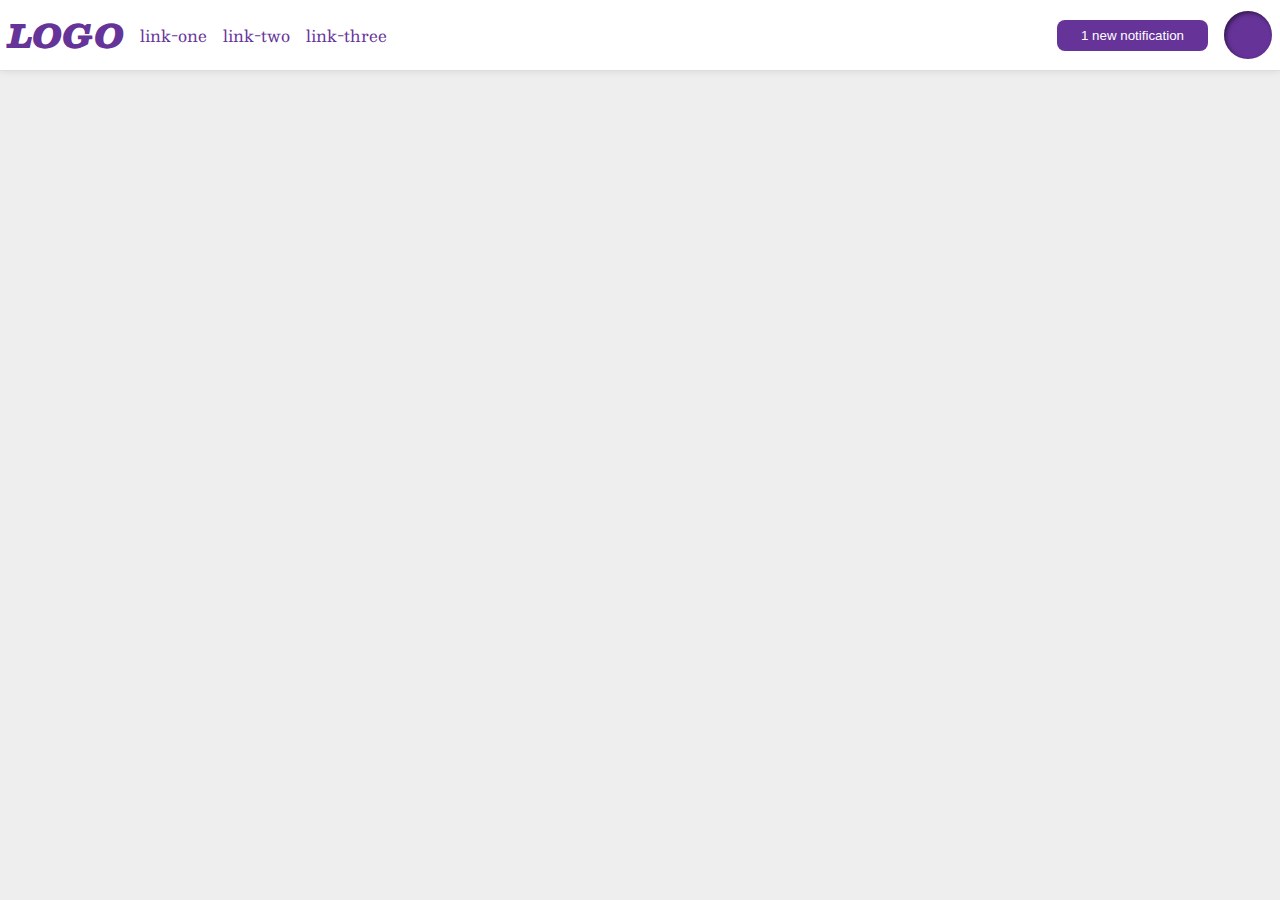
<file: foundations/flex/03-flex-header-2/index.html>
<!DOCTYPE html>
<html lang="en">
  <head>
    <meta charset="UTF-8">
    <meta http-equiv="X-UA-Compatible" content="IE=edge">
    <meta name="viewport" content="width=device-width, initial-scale=1.0">
    <title>Flex Header 2</title>
    <link rel="stylesheet" href="style.css">
  </head>
  <body>
    <div class="header">
      
      <div class="left">
        <div class="logo">
          LOGO
        </div>
        <ul class="links">
          <li><a href="https://google.com">link-one</a></li>
          <li><a href="https://google.com">link-two</a></li>
          <li><a href="https://google.com">link-three</a></li>
        </ul>
      </div>
    
      <div class="right">
        <button class="notifications">
          1 new notification
        </button>
        <div class="profile-image"></div>
      </div>

    </div>
  </body>
</html>
</file>
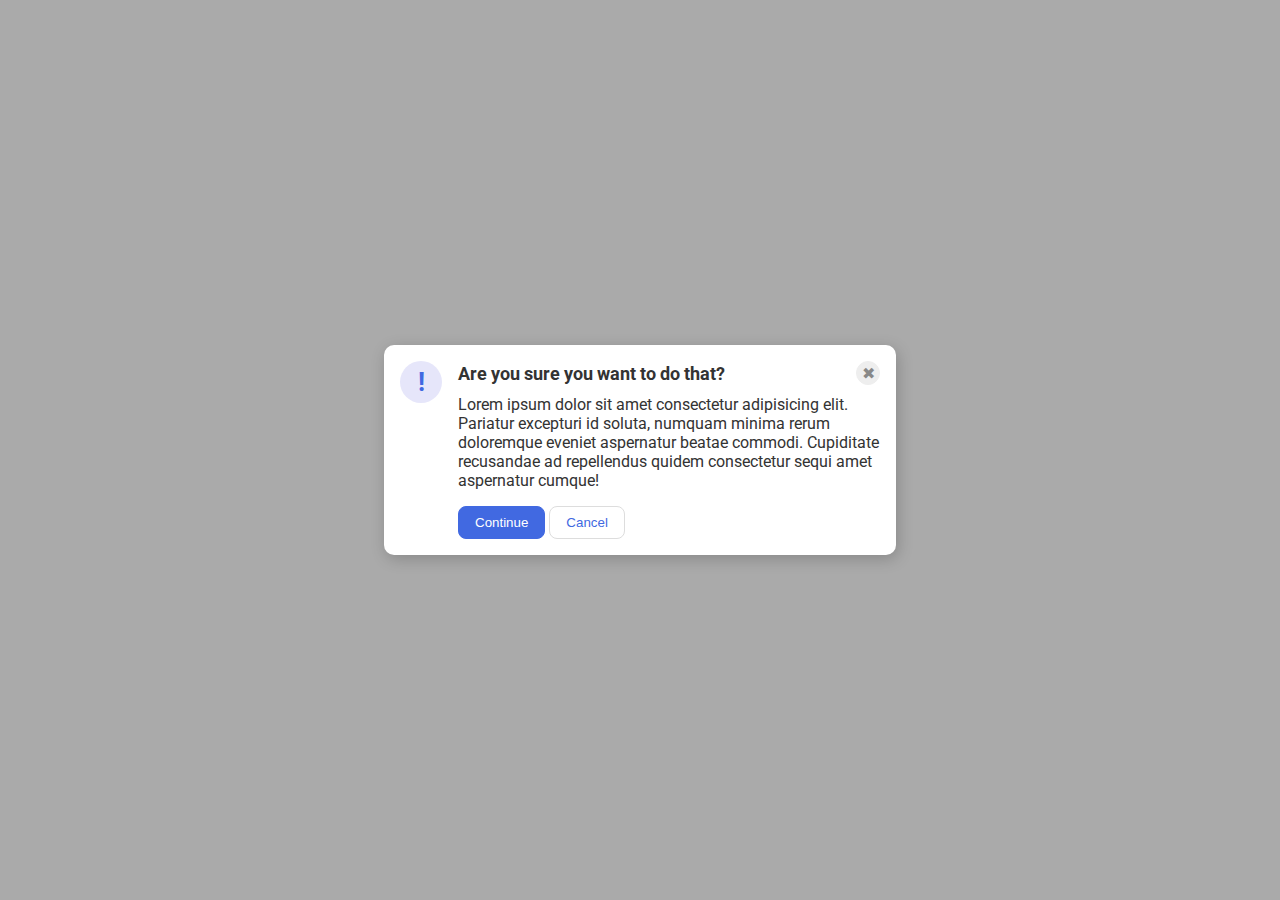
<file: foundations/flex/05-flex-modal/index.html>
<!DOCTYPE html>
<html lang="en">
  <head>
    <meta charset="UTF-8">
    <meta http-equiv="X-UA-Compatible" content="IE=edge">
    <meta name="viewport" content="width=device-width, initial-scale=1.0">
    <link rel="stylesheet" href="style.css">
    <title>Modal</title>
  </head>
  <body>
    <div class="modal">
      <div class="icon">!</div>
      <div class="container-text">
        <div class="container-head">
          <div class="header">Are you sure you want to do that?</div>
          <button class="close-button">✖</button>
        </div>
        <div class="text">Lorem ipsum dolor sit amet consectetur adipisicing elit. Pariatur excepturi id soluta, numquam minima rerum doloremque eveniet aspernatur beatae commodi. Cupiditate recusandae ad repellendus quidem consectetur sequi amet aspernatur cumque!</div>
        
        <button class="continue">Continue</button>
        <button class="cancel">Cancel</button>
      </div>
    </div>
  </body>
</html>
</file>
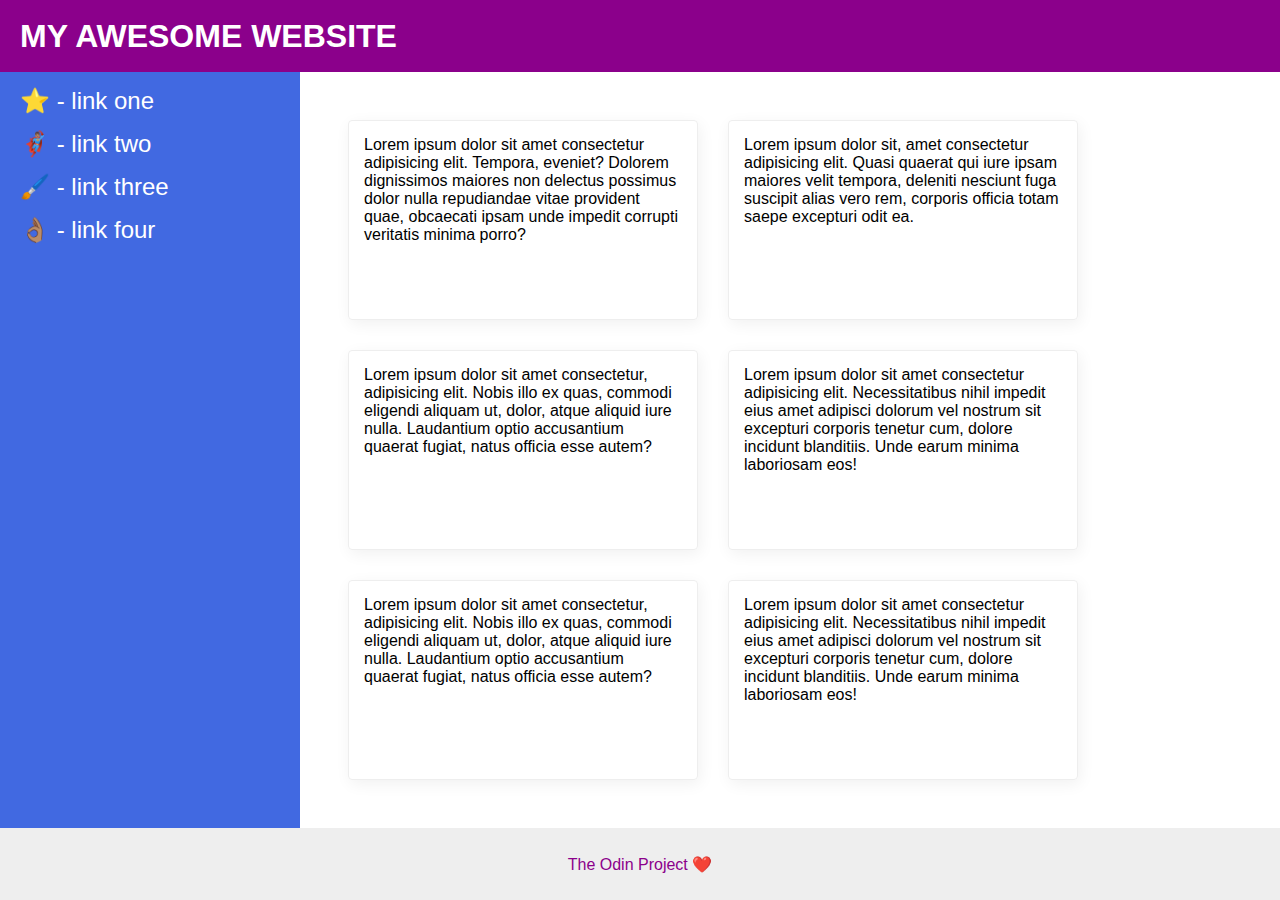
<file: foundations/flex/07-flex-layout-2/index.html>
<!DOCTYPE html>
<html lang="en">
  <head>
    <meta charset="UTF-8">
    <meta http-equiv="X-UA-Compatible" content="IE=edge">
    <meta name="viewport" content="width=device-width, initial-scale=1.0">
    <title>The Holy Grail</title>
    <link rel="stylesheet" href="style.css">
  </head>
  <body>
    <main class="main-layout">
      <div class="header">
        MY AWESOME WEBSITE
      </div>
      
      <div class="content">
        <div class="sidebar">
          <ul>
            <li><a href="#">⭐ - link one</a></li>
            <li><a href="#">🦸🏽‍♂️ - link two</a></li>
            <li><a href="#">🖌️ - link three</a></li>
            <li><a href="#">👌🏽 - link four</a></li>
          </ul>
        </div>
        <div class="cards">
          <div class="card">
            Lorem ipsum dolor sit amet consectetur adipisicing elit. Tempora, eveniet? Dolorem dignissimos maiores non delectus possimus dolor nulla repudiandae vitae provident quae, obcaecati ipsam unde impedit corrupti veritatis minima porro?
          </div>
          <div class="card">
            Lorem ipsum dolor sit, amet consectetur adipisicing elit. Quasi quaerat qui iure ipsam maiores velit tempora, deleniti nesciunt fuga suscipit alias vero rem, corporis officia totam saepe excepturi odit ea.
          </div>
          <div class="card">
            Lorem ipsum dolor sit amet consectetur, adipisicing elit. Nobis illo ex quas, commodi eligendi aliquam ut, dolor, atque aliquid iure nulla. Laudantium optio accusantium quaerat fugiat, natus officia esse autem?
          </div>
          <div class="card">
            Lorem ipsum dolor sit amet consectetur adipisicing elit. Necessitatibus nihil impedit eius amet adipisci dolorum vel nostrum sit excepturi corporis tenetur cum, dolore incidunt blanditiis. Unde earum minima laboriosam eos!
          </div>
          <div class="card">
            Lorem ipsum dolor sit amet consectetur, adipisicing elit. Nobis illo ex quas, commodi eligendi aliquam ut, dolor, atque aliquid iure nulla. Laudantium optio accusantium quaerat fugiat, natus officia esse autem?
          </div>
          <div class="card">
            Lorem ipsum dolor sit amet consectetur adipisicing elit. Necessitatibus nihil impedit eius amet adipisci dolorum vel nostrum sit excepturi corporis tenetur cum, dolore incidunt blanditiis. Unde earum minima laboriosam eos!
          </div>
        </div>
      </div>
      <div class="footer">
        The Odin Project ❤️
      </div>
    </main>
  </body>
</html>
</file>
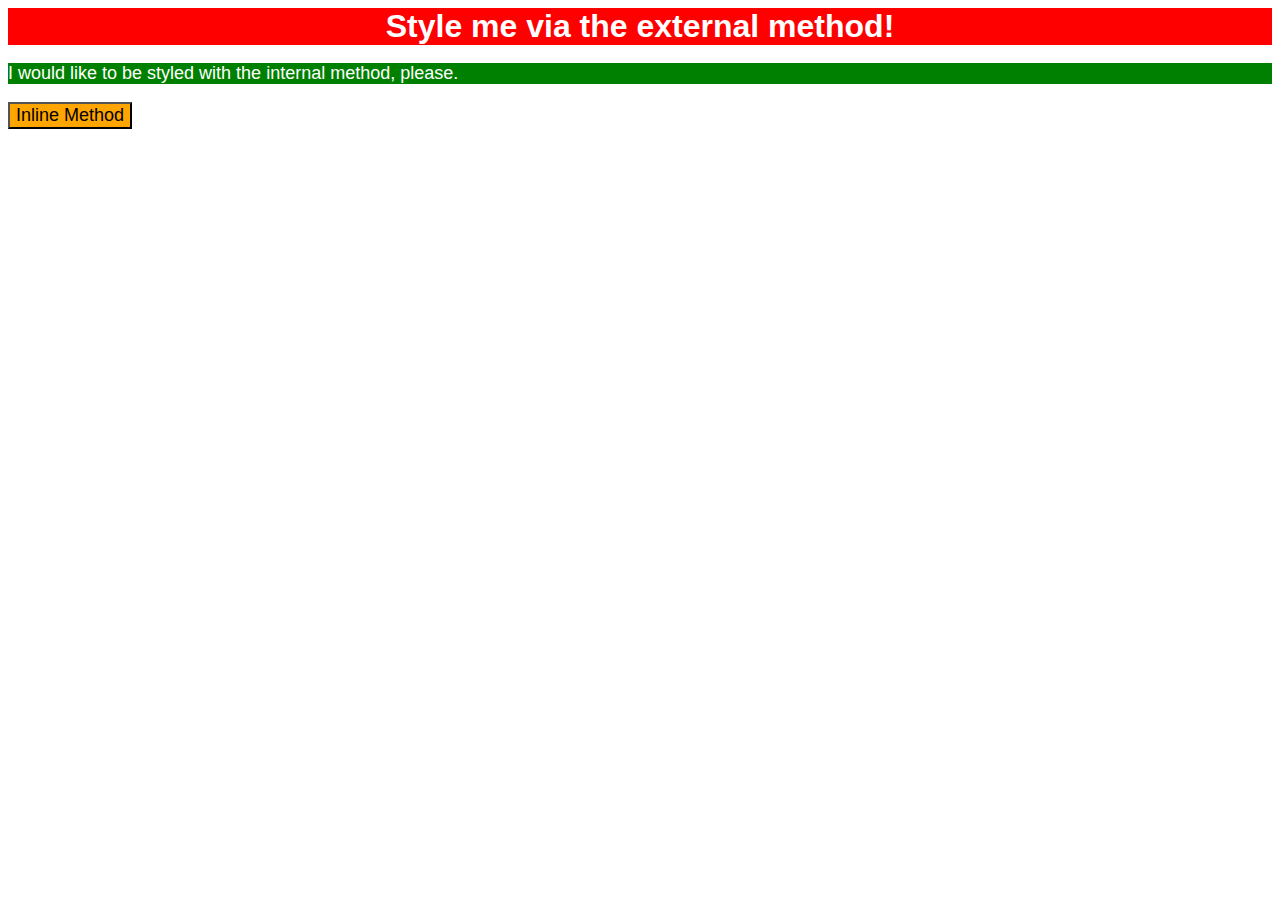
<file: foundations/intro-to-css/01-css-methods/index.html>
<!DOCTYPE html>
<html lang="en">
  <head>
    <meta charset="UTF-8">
    <meta http-equiv="X-UA-Compatible" content="IE=edge">
    <meta name="viewport" content="width=device-width, initial-scale=1.0">
    <title>Methods for Adding CSS</title>
    <link rel="stylesheet" href="styles.css">
    <style>
      p {
        background-color: green;
        color: white;
        font-size: 18px;
      }
    </style>
  </head>
  <body>
    <div>Style me via the external method!</div>
    <p>I would like to be styled with the internal method, please.</p>
    <button style="background-color: orange; font-size: 18px;">Inline Method</button>
  </body>
</html>
</file>
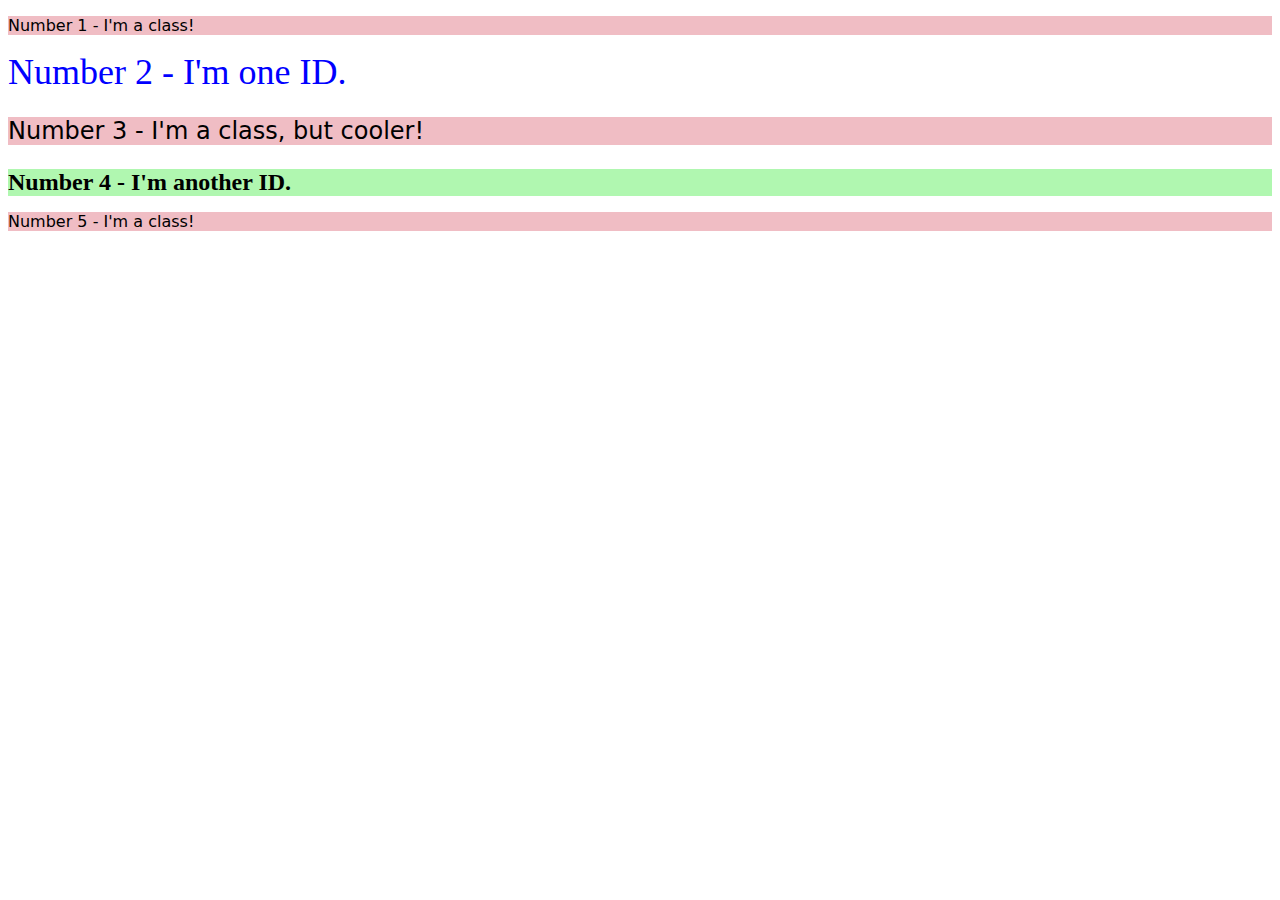
<file: foundations/intro-to-css/02-class-id-selectors/index.html>
<!DOCTYPE html>
<html lang="en">
  <head>
    <meta charset="UTF-8">
    <meta http-equiv="X-UA-Compatible" content="IE=edge">
    <meta name="viewport" content="width=device-width, initial-scale=1.0">
    <title>Class and ID Selectors</title>
    <link rel="stylesheet" href="style.css">
  </head>
  <body>
    <p class="fondo-rosa">Number 1 - I'm a class!</p>
    <div id="texto">Number 2 - I'm one ID.</div>
    <p class="fondo-rosa tamanio-texto">Number 3 - I'm a class, but cooler!</p>
    <div id="fondo-texto">Number 4 - I'm another ID.</div>
    <p class="fondo-rosa">Number 5 - I'm a class!</p>
  </body>
</html>
</file>
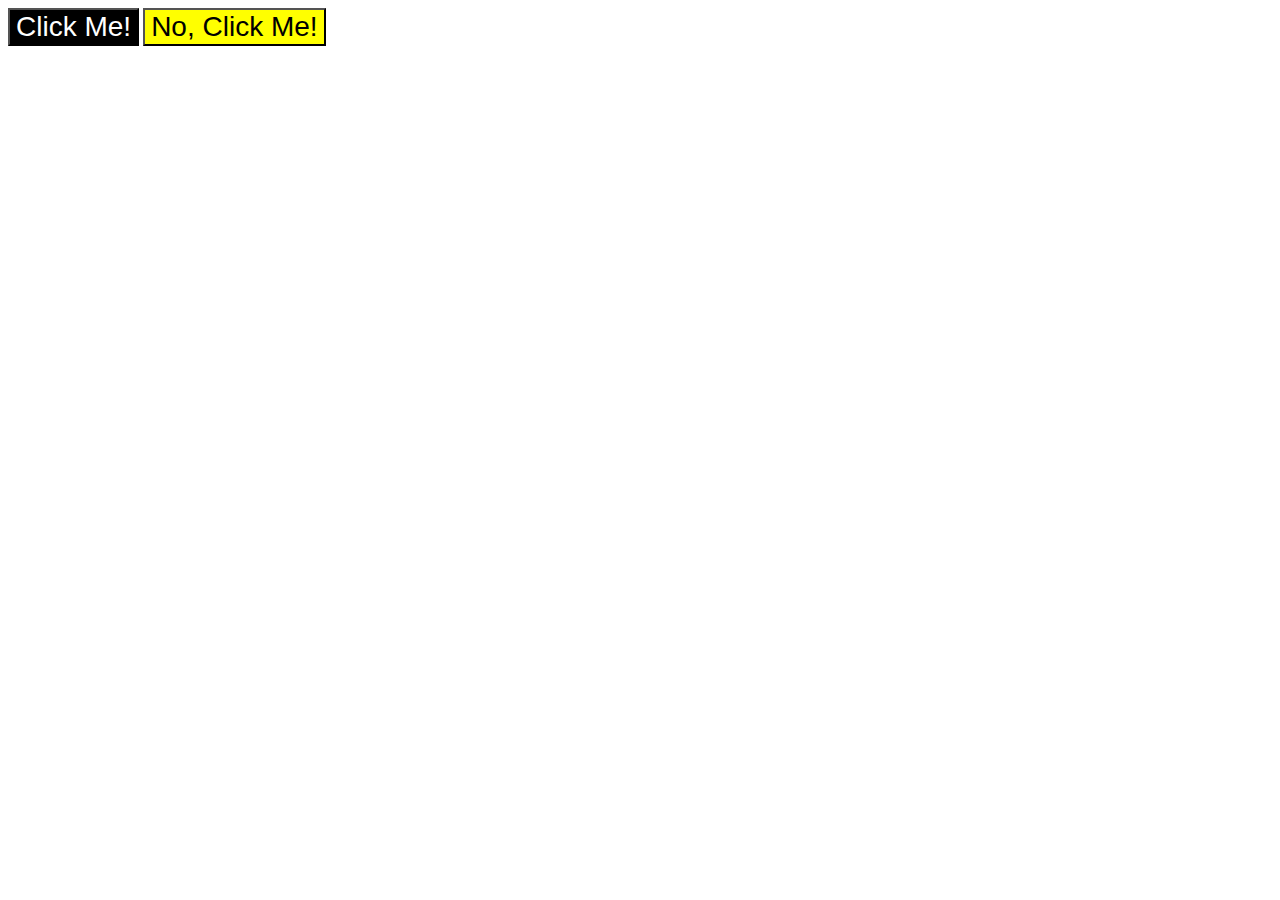
<file: foundations/intro-to-css/03-grouping-selectors/index.html>
<!DOCTYPE html>
<html lang="en">
  <head>
    <meta charset="UTF-8">
    <meta http-equiv="X-UA-Compatible" content="IE=edge">
    <meta name="viewport" content="width=device-width, initial-scale=1.0">
    <title>Grouping Selectors</title>
    <link rel="stylesheet" href="style.css">
  </head>
  <body>
    <button class="btn1">Click Me!</button>
    <button class="btn2">No, Click Me!</button>
  </body>
</html>
</file>
<file: foundations/flex/03-flex-header-2/style.css>
/* this is some magical font-importing.  
you'll learn about it later. */
@import url('https://fonts.googleapis.com/css2?family=Besley:ital,wght@0,400;1,900&display=swap');

body {
  margin: 0;
  background: #eee;
  font-family: Besley, serif;
}

.header {
  background: white;
  border-bottom: 1px solid #ddd;
  box-shadow: 0 0 8px rgba(0,0,0,.1);
  display: flex;
  justify-content: space-between;
  padding: 8px;
}

.left, .right {
  display: flex;
  align-items: center;
  gap: 16px;
}
.profile-image {
  background: rebeccapurple;
  box-shadow: inset 2px 2px 4px rgba(0,0,0,.5);
  border-radius: 50%;
  width: 48px;
  height: 48px;
}

.logo {
  color: rebeccapurple;
  font-size: 32px;
  font-weight: 900;
  font-style: italic;
}

button {
  border: none;
  border-radius: 8px;
  background: rebeccapurple;
  color: white;
  padding: 8px 24px;
}

a {
  /* this removes the line under our links */
  text-decoration: none;
  color: rebeccapurple;
}

ul {
  list-style-type: none;
  margin: 0;
  padding: 0;
  display: flex;
  gap: 16px;
}
</file>
<file: foundations/flex/05-flex-modal/style.css>
@import url('https://fonts.googleapis.com/css2?family=Roboto:wght@400;700&display=swap');

html, body {
  height: 100%;
}

body {
  font-family: Roboto, sans-serif;
  margin: 0;
  background: #aaa;
  color: #333;
  /* I'll give you this one for free lol */
  display: flex;
  align-items: center;
  justify-content: center;
}

.modal {
  background: white;
  width: 480px;
  border-radius: 10px;
  box-shadow: 2px 4px 16px rgba(0,0,0,.2);
  display: flex;
  padding: 16px;
  gap: 16px;
}

.icon {
  color: royalblue;
  font-size: 26px;
  font-weight: 700;
  background: lavender;
  width: 42px;
  height: 42px;
  border-radius: 50%;
  display: flex;
  align-items: center;
  justify-content: center;
  flex-shrink: 0;
}

.container-head {
  display: flex;
  align-items: center;
  justify-content: space-between;
  margin-bottom: 10px;
  font-weight: 700;
  font-size: 18px;
}

.close-button {
  background: #eee;
  border-radius: 50%;
  color: #888;
  font-weight: 400;
  font-size: 16px;
  height: 24px;
  width: 24px;
  display: flex;
  align-items: center;
  justify-content: center;
  border: 1px solid #eee;
  padding: 0;
}

button {
  cursor: pointer;
  padding: 8px 16px;
  border-radius: 8px;
}

button.continue {
  background: royalblue;
  border: 1px solid royalblue;
  color: white;
}

button.cancel {
  background: white;
  border: 1px solid #ddd;
  color: royalblue;
}

.text {
  margin-bottom: 16px;
}
</file>
<file: foundations/flex/07-flex-layout-2/style.css>
* {
  margin: 0;
  padding: 0;
  box-sizing: border-box;
}

body {
  font-family: -apple-system, BlinkMacSystemFont, 'Segoe UI', Roboto, Oxygen, Ubuntu, Cantarell, 'Open Sans', 'Helvetica Neue', sans-serif;
  margin: 0;
  min-height: 100vh;
}

.main-layout {
  min-height: 100vh;
  display: flex;
  flex-direction: column;
}

.header {
  height: 72px;
  background: darkmagenta;
  color: white;
  font-size: 32px;
  font-weight: 900;
  display: flex;
  align-items: center;
  padding-left: 20px;
}

.content {
  flex: 1;
  display: flex;

}

.sidebar {
  width: 300px;
  background: royalblue;
  box-sizing: border-box;
  padding: 15px 0 0 20px;
  flex: 0 0 300px;
}

.sidebar ul {
  display: flex;
  flex-direction: column;
  gap: 15px
}

.sidebar a {
  color: #fff;
  font-size: 24px;
}

ul {
  list-style: none;
  margin: 0;
  padding: 0;
}

a {
  text-decoration: none;
}

.cards {
  padding: 48px;
  display: flex;
  flex-wrap: wrap;
  gap: 30px;
}

.card {
  border: 1px solid #eee;
  box-shadow: 2px 4px 16px rgba(0,0,0,.06);
  border-radius: 4px;
  width: 350px;
  padding: 15px;
}

.footer {
  height: 72px;
  background: #eee;
  color: darkmagenta;
  display: flex;
  justify-content: center;
  align-items: center;
}
</file>
<file: foundations/intro-to-css/01-css-methods/styles.css>
* {
    font-family: Arial, Helvetica, sans-serif;
}

div {
    background-color: red;
    color: white;
    font-size: 32px;
    text-align: center;
    font-weight: bold;
}
</file>
<file: foundations/intro-to-css/02-class-id-selectors/style.css>
.fondo-rosa {
    background-color: #f0bdc4;
    font-family: Verdana, "DejaVu Sans", sans-serif;
}

#texto {
    color: #0000ff;
    font-size: 36px;
}

.tamanio-texto {
    font-size: 24px;
}

#fondo-texto {
    background-color: #b0f7b0;
    font-size: 24px;
    font-weight: bold;
}
</file>
<file: foundations/intro-to-css/03-grouping-selectors/style.css>
.btn1 {
    background-color: #000;
    color: #fff;
}

.btn2 {
    background-color: #ffff00;
}

.btn1,
.btn2 {
    font-size: 28px;
    font-family: Helvetica, "Times New Roman", sans-serif;
}
</file>
